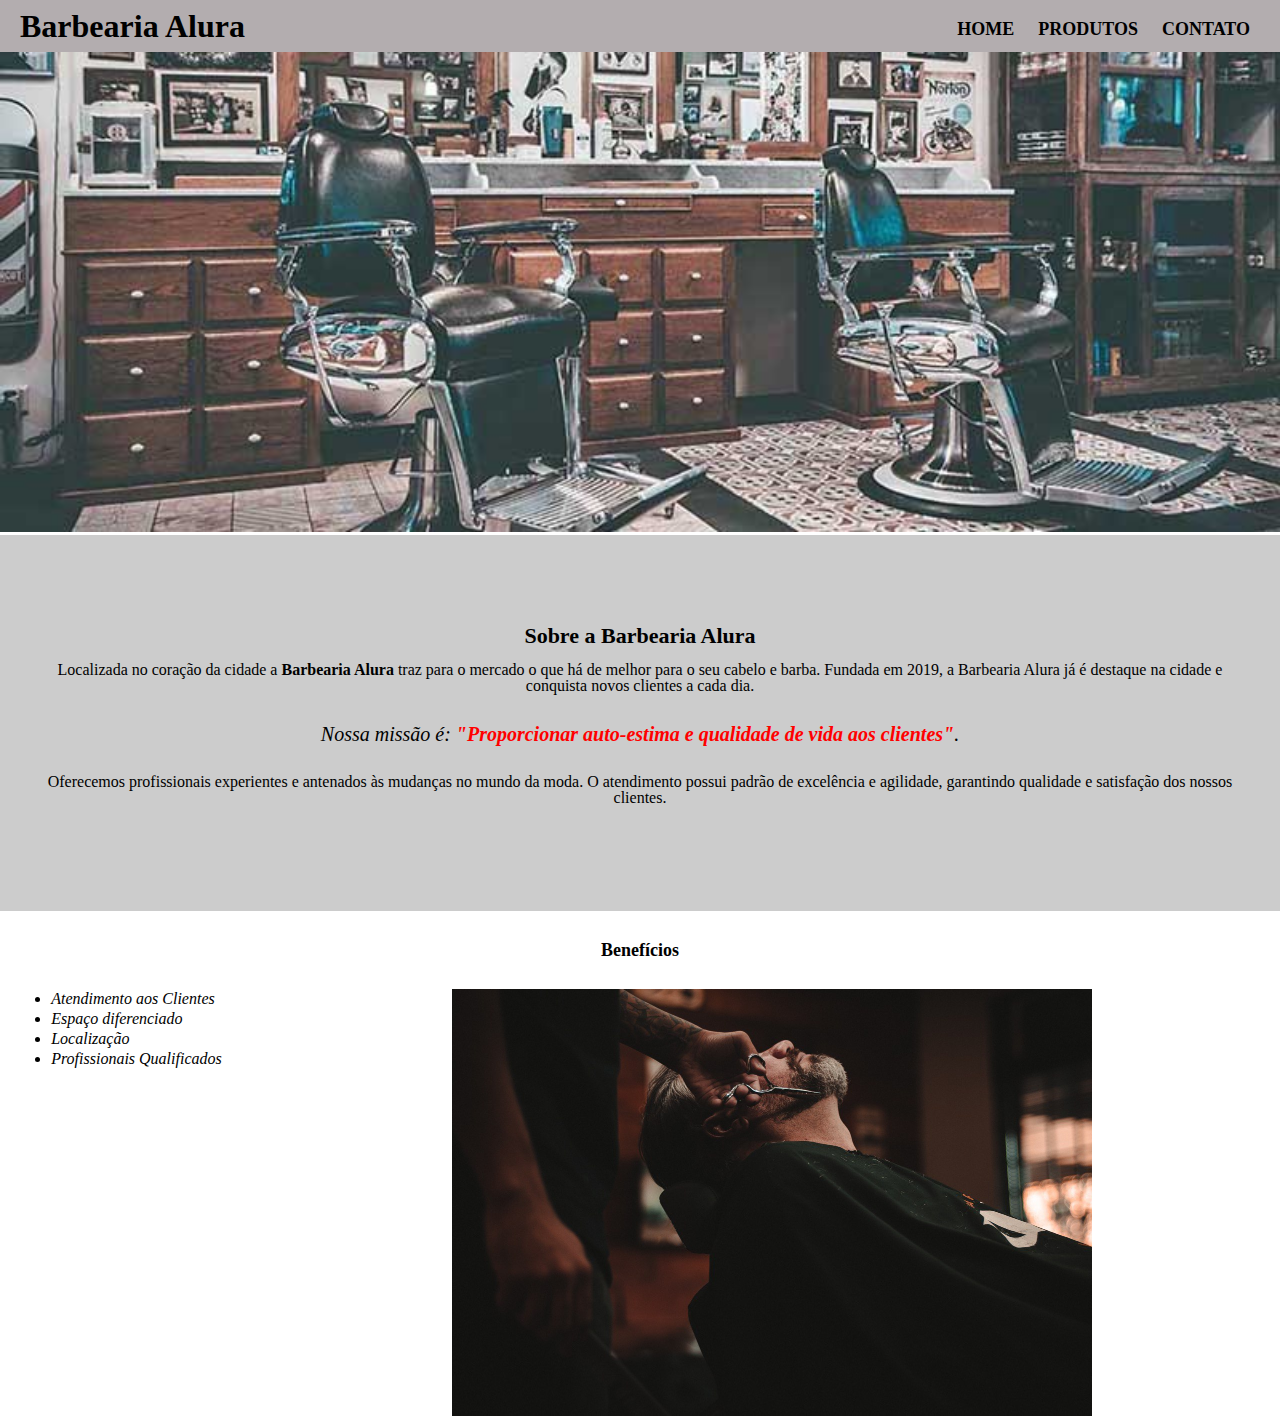
<file: index.html>
<!DOCTYPE html>
<html>
    <head>
        <meta charset="UTF-8">
        <title>Barbraria Alura</title>
        <link rel="stylesheet" href="reset.css">
        <link rel="stylesheet" href="style.css">
    </head>
    <body>
        <header>
            <h1 id="header-h1">Barbearia Alura</h1>
            <div class="menu">
                <ul>
                    <li><a href="index.html">Home</a></li>
                    <li><a href="produtos.html">Produtos</a></li>
                    <li><a href="contato.html">Contato</a></li>
                </ul>
            </div>
            <img src="imagens\banner.jpg" alt="Banner da Barbearia" class="banner-100">
        </header>
        <div class="div-sobre">
            <h2 class="subtitulo">Sobre a Barbearia Alura</h2>
            <p class="espacamento">Localizada no coração da cidade a <strong id="sobre-2linha-p-strong">Barbearia Alura</strong> traz para o mercado o que há de melhor para o seu cabelo e barba. Fundada em 2019, a Barbearia Alura já é destaque na cidade e conquista novos clientes a cada dia.</p>
            <p class="espacamento"><em class="texto-maior">Nossa missão é: <strong id="sobre-3linha-p-em-strong">"Proporcionar auto-estima e qualidade de vida aos clientes"</strong>.</em></p>
            <p class="espacamento">Oferecemos profissionais experientes e antenados às mudanças no mundo da moda. O atendimento possui padrão de excelência e agilidade, garantindo qualidade e satisfação dos nossos clientes.</p>
        </div>
        <div>
            <h2 class="entretitulo">Benefícios</h2>
            <ul id="beneficios-2linha-ul">
                <li class="itens-beneficios">Atendimento aos Clientes</li>
                <li class="itens-beneficios">Espaço diferenciado</li>
                <li class="itens-beneficios">Localização</li>
                <li class="itens-beneficios">Profissionais Qualificados</li>
            </ul>
            <img src="imagens\beneficios.jpg" alt="Foto da Barbearia" id="imagem-beneficios">
        </div>
    </body>
</html>
</file>
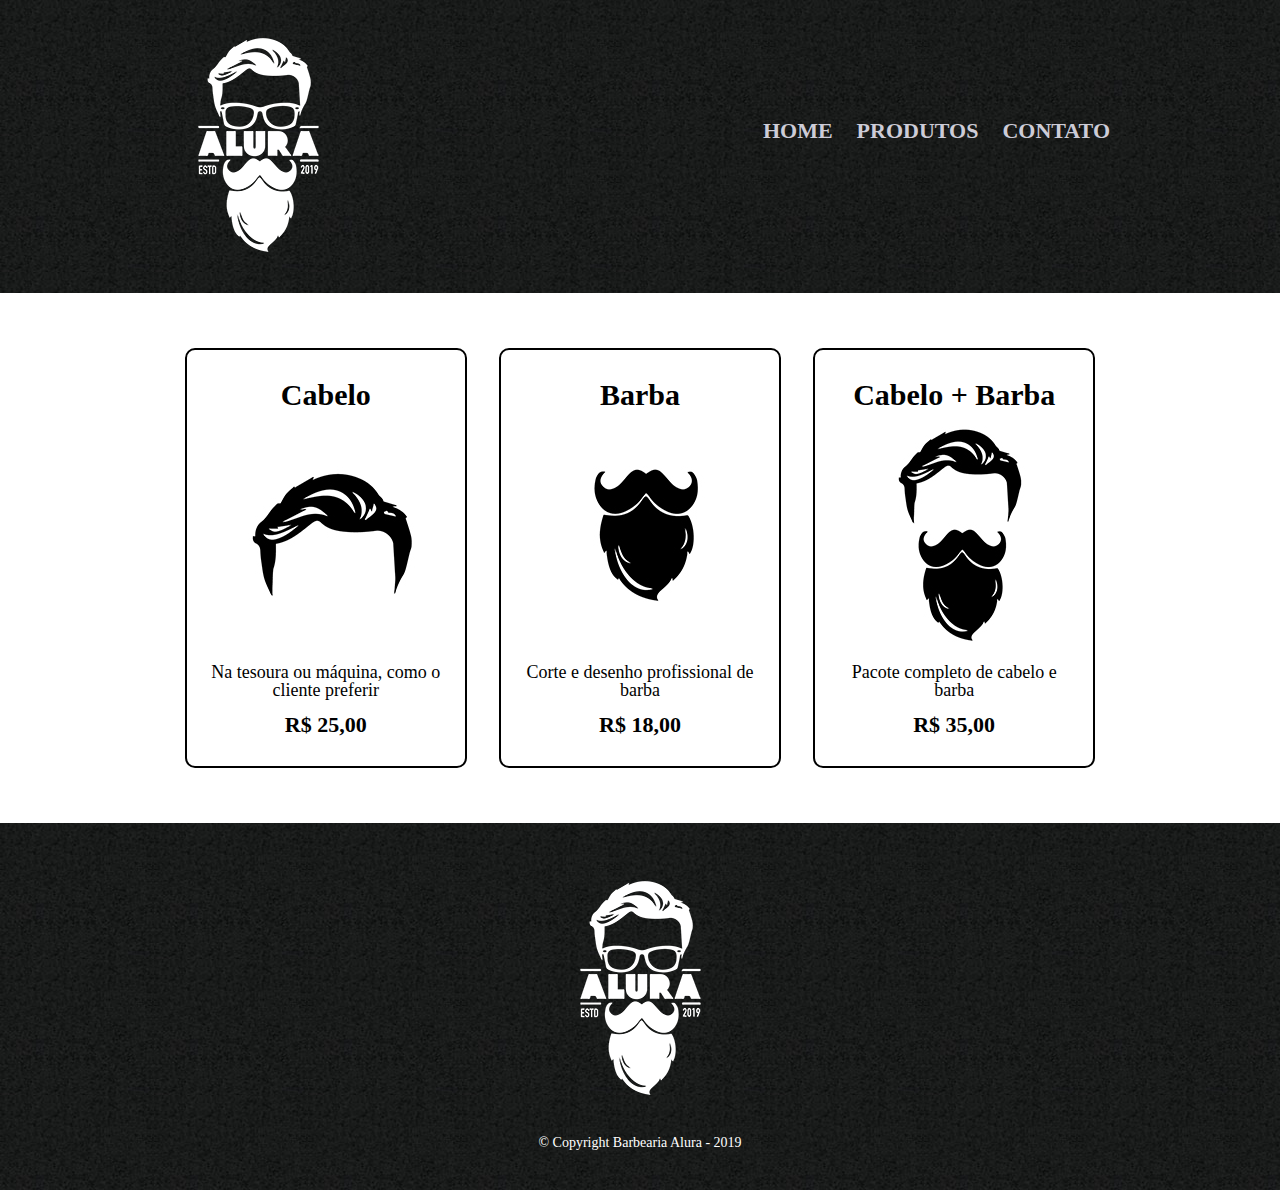
<file: produtos.html>
<!--PÁGINA DE PRODUTOS - BARBEARIA ALURA-->

<!DOCTYPE html>
<html lang="pt-br">
    <head>
        <meta charset="UTF-8">
        <title>Barbearia Alura - Produtos</title>
        <link rel="stylesheet" href="reset.css">
        <link rel="stylesheet" href="produtos.css">
    </head>
    <body>
        <header>
            <div class="caixa">
                <h1><img src="imagens/logo-branco.png" alt="Logo logo-branco"></h1>
                <nav>
                    <ul>
                        <li><a href="index.html">Home</a></li>
                        <li><a href="produtos.html">Produtos</a></li>
                        <li><a href="contato.html">Contato</a></li>
                    </ul>
                </nav>
            </div>
        </header>
        <main>
            <div class="produtos">
                <ul>
                    <li>
                        <h2 class="produtos-titulo">Cabelo</h2>
                        <img src="imagens/cabelo.jpg" alt="cabelo.jpg">
                        <p class="produtos-descricao">Na tesoura ou máquina, como o cliente preferir</p>
                        <p class="produtos-preco">R$ 25,00</p>
                    </li>
                    <li>
                        <h2 class="produtos-titulo">Barba</h2>
                        <img src="imagens/barba.jpg" alt="barba.jpg">
                        <p class="produtos-descricao">Corte e desenho profissional de barba</p>
                        <p class="produtos-preco">R$ 18,00</p>
                    </li>
                    <li>
                        <h2 class="produtos-titulo">Cabelo + Barba</h2>
                        <img src="imagens/cabelo+barba.jpg" alt="cabelo+barba.jpg">
                        <p class="produtos-descricao">Pacote completo de cabelo e barba</p>
                        <p class="produtos-preco">R$ 35,00</p>
                    </li>
                </ul>
            </div>
        </main>
        <footer>
            <div class="rodape">
                <img src="imagens/logo-branco.png" alt="logo-branco.png" class="rodape-imagem">
                <p class="copyright">&copy; Copyright Barbearia Alura - 2019</p>
            </div>
        </footer>    
    </body>
</html>
</file>
<file: style.css>
#header-h1 {
    font-weight: bold;
    color: #000000;
    font-size: 32px;
    background: #B3ADAF;
    padding: 10px 0px 10px 20px;
}

.menu ul {
    position: absolute;
    top: 20px;
    right: 0;
    margin-right: 30px;
}

.menu li {
    display: inline;
}

.menu a{
    font-size: 18px;
    text-transform:uppercase;
    color:#000000;
    font-weight: bold;
    margin-left: 20px;
    text-decoration: none;
}

.banner-100 {
    width: 100%;
}

.div-sobre {
    text-align: center;
    background: #cccccc;
    padding: 90px 10px 90px 10px;

}

.subtitulo {
    font-weight: bold;
    font-size: 22px;
}

.espacamento {
    padding: 15px;
}

#sobre-2linha-p-strong {
    font-weight: bold;    
}

.texto-maior {
    font-size: 20px;
    font-style: italic;
}

#sobre-3linha-p-em-strong {
    font-weight: bold;
    color: #ff0000;
}

.entretitulo {
    font-weight: bold;
    font-size: 18px;
    text-align: center;
    margin: 30px 0px 30px 0px
}

#beneficios-2linha-ul {
    display: inline-block;
    vertical-align: top;
    width: 20%;
    margin-right: 15%;
}

.itens-beneficios {
    margin-left: 20%;
    font-style: italic;
    list-style: disc;
    padding: 2px 0px 2px 0;
}

#imagem-beneficios {
    width: 50%;
}
</file>
<file: produtos.css>
/*PÁGINA DE PRODUTOS - BARBEARIA ALURA*/

* {
    box-sizing: border-box;
}

/*CABEÇALHO*/

    /*CAIXA*/

header {
    background: url("imagens/bg.jpg");
}

.caixa {
    width: 940px;
    position: relative;
    margin: 0 auto;
    padding: 20px 0;
}

nav ul {
    position: absolute;
    top: 120px;
    right: 0;
}

nav li {
    display: inline;
}

nav a {
    font-size: 22px;
    text-transform:uppercase;
    color:#cdccd7;
    font-weight: bold;
    margin-left: 20px;
    text-decoration: none;
}

nav a:hover {
    color: #C78C19;
    text-decoration: underline;
}

/*CONTEÚDO PRINCIPAL*/

    /*PRODUTOS*/

.produtos {
    width: 940px;
    margin: 0 auto;
}

.produtos ul {
    text-align: center;
}

.produtos li {
    display: inline-block;
    width: 30%;
    margin: 55px 1.5%;
    padding: 30px 20px;
    border: 2px solid #000000;
    border-radius: 10px;
}

.produtos li:hover {
    border-color: #C78C19;
}

.produtos li:active {
    border-color: #088C19
}

.produtos li:hover .produtos-titulo {
	font-size: 34px;
}

.produtos-titulo {
    font-size: 30px;
    font-weight: bold;
}

.produtos-descricao {
    font-size: 18px;
    margin-bottom: 15px;
}

.produtos-preco {
    font-size: 22px;
    font-weight: bold;
}

/*RODAPÉ*/

footer {
    background: url(imagens/bg.jpg);
}

.rodape {
    text-align: center;
    padding: 40px 0 20px 0;
}

.copyright {
    font-size: 14px;
    color: #ffffff;
    margin-bottom: 20px;
    margin-top: 20px;
}
</file>
